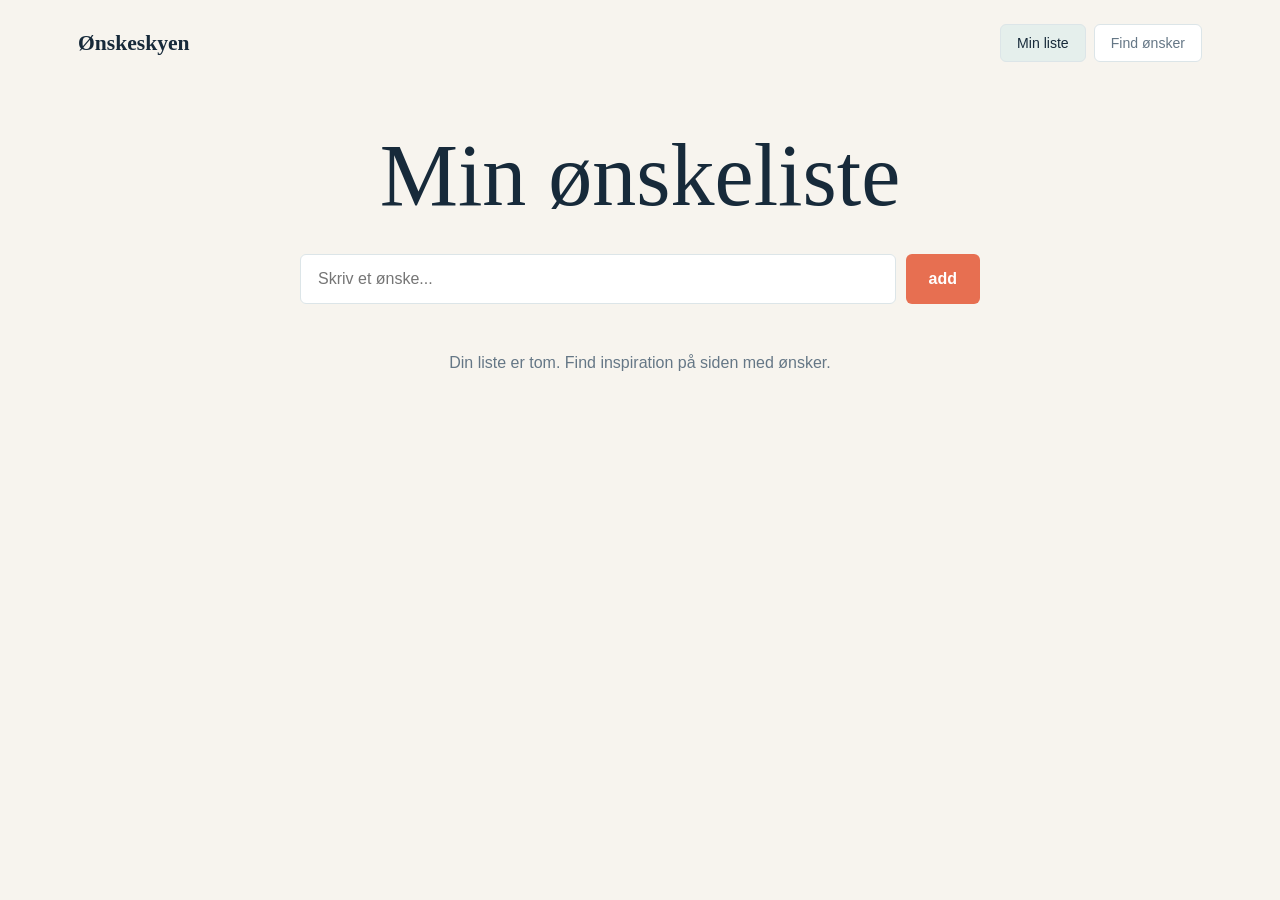
<file: repo/index.html>
<!DOCTYPE html>
<html lang="da">
<head>
    <meta charset="UTF-8">
    <meta name="viewport" content="width=device-width, initial-scale=1.0">
    <title>Ønskeskyen | Min liste</title>
    <link rel="shortcut icon" href="assets/img/download.jpg" type="image/x-icon">
    <link rel="stylesheet" href="assets/css/site.css">
    <script src="assets/java/side.js" defer></script>
    <link rel="stylesheet" href="https://cdnjs.cloudflare.com/ajax/libs/font-awesome/4.7.0/css/font-awesome.min.css">
</head>
<body>
<nav class="site-nav" aria-label="Hovednavigation">
    <a class="brand" href="index.html">Ønskeskyen</a>
    <div class="nav-links">
        <a class="nav-link active" href="index.html">Min liste</a>
        <a class="nav-link" href="items.html">Find ønsker</a>
    </div>
</nav>

<section id="appID">
</section>
</body>
</html>
</file>
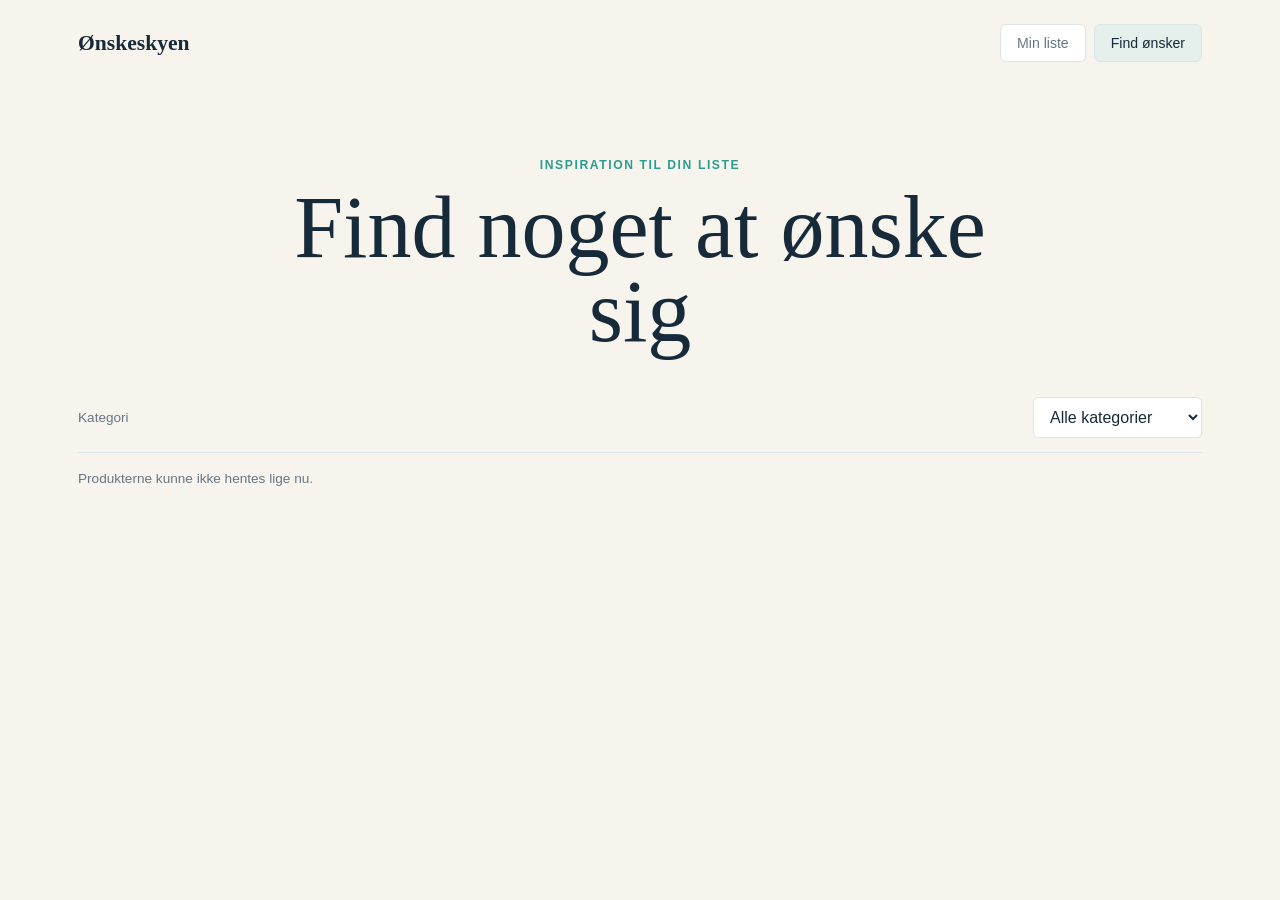
<file: repo/items.html>
<!DOCTYPE html>
<html lang="da">
<head>
    <meta charset="UTF-8">
    <meta name="viewport" content="width=device-width, initial-scale=1.0">
    <title>Ønskeskyen | Find ønsker</title>
    <link rel="shortcut icon" href="assets/img/download.jpg" type="image/x-icon">
    <link rel="stylesheet" href="assets/css/site.css">
</head>
<body>
<nav class="site-nav" aria-label="Hovednavigation">
    <a class="brand" href="index.html">Ønskeskyen</a>
    <div class="nav-links">
        <a class="nav-link" href="index.html">Min liste</a>
        <a class="nav-link active" href="items.html">Find ønsker</a>
    </div>
</nav>

<main class="products-page">
    <header class="page-heading">
        <p class="eyebrow">Inspiration til din liste</p>
        <h1>Find noget at ønske sig</h1>
    </header>

    <section class="product-tools" aria-label="Produktfiltre">
        <label for="category-filter">Kategori</label>
        <select id="category-filter">
            <option value="">Alle kategorier</option>
        </select>
    </section>

    <p id="products-status" class="products-status" role="status">Henter produkter...</p>
    <section id="product-list" class="product-grid" aria-live="polite"></section>
</main>

<script src="assets/java/items.js"></script>
</body>
</html>
</file>
<file: repo/assets/css/site.css>
:root { --ink:#172a3a; --muted:#657786; --paper:#f7f4ee; --surface:#fff; --line:#dce5e8; --accent:#e76f51; --accent-dark:#c9563d; --teal:#2a9d8f; --shadow:0 18px 45px rgba(23,42,58,.08); }
* { box-sizing:border-box; }
body { min-width:320px; margin:0; color:var(--ink); background:var(--paper); font-family:Georgia,'Times New Roman',serif; }
button,input,select { font:inherit; }
.site-nav { display:flex; align-items:center; justify-content:space-between; max-width:1180px; margin:0 auto; padding:24px 28px; }
.brand { color:var(--ink); font-size:1.35rem; font-weight:bold; text-decoration:none; }
.nav-links { display:flex; gap:8px; }
.nav-link { padding:10px 16px; border:1px solid var(--line); border-radius:6px; color:var(--muted); background:var(--surface); font-family:Arial,sans-serif; font-size:.88rem; text-decoration:none; transition:background 160ms ease,color 160ms ease,transform 160ms ease; }
.nav-link:hover,.nav-link.active { color:var(--ink); background:#e5efec; }
.nav-link:hover { transform:translateY(-2px); }
#appID,.products-page { max-width:1180px; margin:0 auto; padding:48px 28px 80px; }
.header,.page-heading h1 { max-width:720px; margin:0 auto 18px; color:var(--ink); font-size:clamp(2.6rem,7vw,5.5rem); font-weight:normal; line-height:.96; text-align:center; }
.input-s { display:flex; max-width:680px; margin:36px auto 30px; gap:10px; }
.input-s input { min-width:0; flex:1; padding:15px 17px; border:1px solid var(--line); border-radius:6px; color:var(--ink); background:var(--surface); font-family:Arial,sans-serif; font-size:1rem; outline:none; }
.input-s input:focus,.product-tools select:focus { border-color:var(--teal); box-shadow:0 0 0 3px rgba(42,157,143,.15); }
.input-s button,.product-grid button { border:0; border-radius:6px; color:#fff; background:var(--accent); cursor:pointer; font-family:Arial,sans-serif; font-weight:bold; transition:background 160ms ease,transform 160ms ease; }
.input-s button { padding:0 23px; }
.input-s button:hover,.product-grid button:hover:not(:disabled) { background:var(--accent-dark); transform:translateY(-2px); }
.list-item-div { display:flex; align-items:center; justify-content:space-between; max-width:820px; margin:12px auto; padding:18px 20px; border:1px solid var(--line); border-radius:8px; background:var(--surface); box-shadow:var(--shadow); }
.list-item-div p { margin:0; color:var(--ink); font-size:clamp(1.15rem,3vw,1.65rem); }
.btn { width:38px; height:38px; border:0; border-radius:50%; color:var(--accent); background:#fff1ed; cursor:pointer; }
.btn:hover { color:#fff; background:var(--accent); }
.fa-trash { font-size:1rem; }
.empty-list { max-width:820px; margin:50px auto; color:var(--muted); font-family:Arial,sans-serif; text-align:center; }
.page-heading { margin:24px auto 42px; text-align:center; }
.eyebrow { margin:0 0 14px; color:var(--teal); font-family:Arial,sans-serif; font-size:.76rem; font-weight:bold; letter-spacing:.13em; text-transform:uppercase; }
.page-heading h1 { margin-bottom:20px; }
.page-heading>p:last-child { max-width:520px; margin:0 auto; color:var(--muted); font-family:Arial,sans-serif; line-height:1.6; }
.product-tools { display:flex; align-items:center; justify-content:space-between; margin-bottom:18px; padding-bottom:14px; border-bottom:1px solid var(--line); font-family:Arial,sans-serif; }
.product-tools label,.products-status { color:var(--muted); font-family:Arial,sans-serif; font-size:.85rem; }
.product-tools select { padding:10px 32px 10px 12px; border:1px solid var(--line); border-radius:5px; color:var(--ink); background:var(--surface); outline:none; }
.products-status { margin:0 0 18px; }
.product-grid { display:grid; grid-template-columns:repeat(auto-fill,minmax(220px,1fr)); gap:18px; }
.product-grid article { display:flex; min-width:0; flex-direction:column; padding:14px; border:1px solid var(--line); border-radius:8px; background:var(--surface); box-shadow:var(--shadow); }
.product-grid img { width:100%; aspect-ratio:1/1; margin-bottom:15px; border-radius:5px; object-fit:cover; background:#edf2f1; }
.product-grid .category { margin:0 0 7px; color:var(--teal); font-family:Arial,sans-serif; font-size:.72rem; font-weight:bold; letter-spacing:.08em; text-transform:uppercase; }
.product-grid h2 { min-height:2.8em; margin:0 0 12px; font-size:1.25rem; font-weight:normal; line-height:1.35; }
.product-grid article>p:not(.category) { margin:0 0 16px; color:var(--accent-dark); font-family:Arial,sans-serif; font-size:1rem; font-weight:bold; }
.product-grid button { width:100%; margin-top:auto; padding:11px 10px; }
.product-grid button:disabled { color:var(--teal); background:#e5efec; cursor:default; }
@media (max-width:600px) { .site-nav { align-items:flex-start; flex-direction:column; gap:17px; padding:20px; } #appID,.products-page { padding:32px 20px 56px; } .input-s { flex-direction:column; } .input-s button { padding:13px; } .product-tools { align-items:flex-start; flex-direction:column; gap:10px; } .product-tools select { width:100%; } }
</file>
